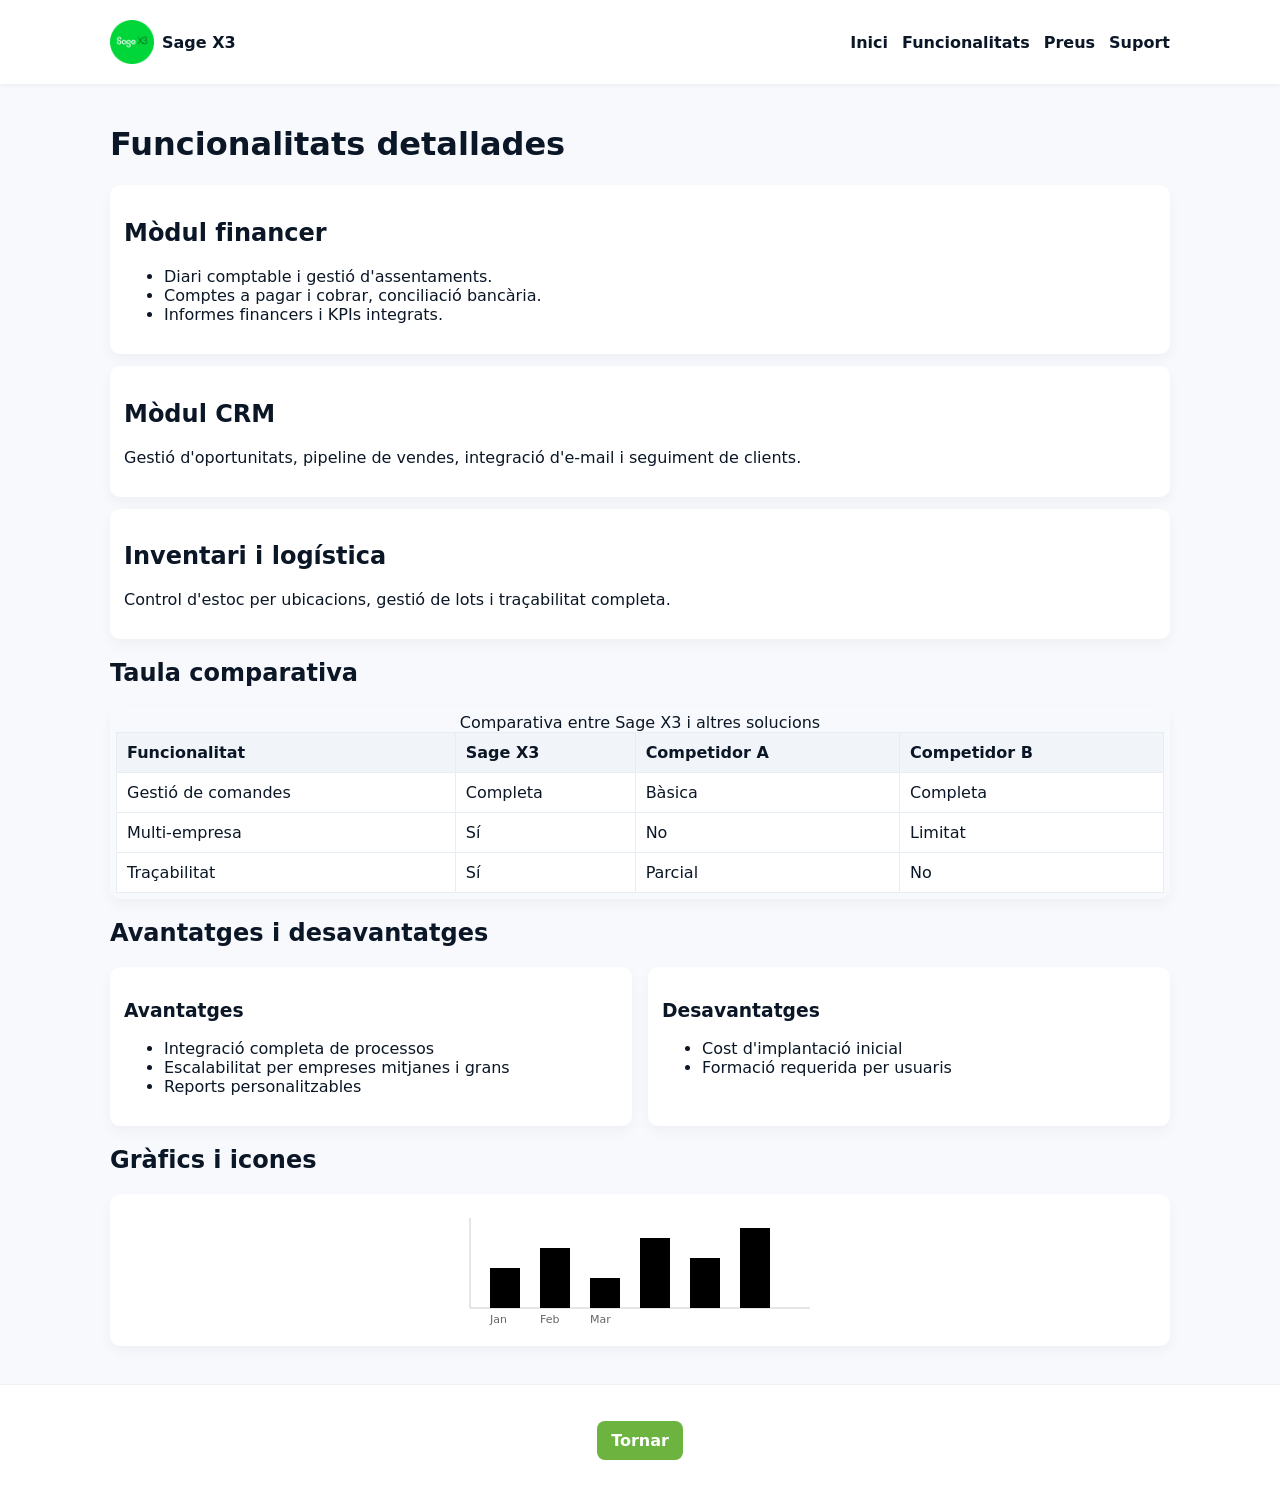
<file: web-SageX3/html/features.html>
<!doctype html>
<html lang="ca">
<head>
  <meta charset="utf-8" />
  <meta name="viewport" content="width=device-width,initial-scale=1" />
  <title>Funcionalitats -- Sage X3</title>
  <meta name="description" content="Funcionalitats detallades de Sage X3" />
  <link rel="stylesheet" href="../css/style.css" />
</head>
<body>
  <header class="site-header">
    <div class="container header-inner">
      <a href="../index.html" class="brand" style="display:flex;align-items:center;text-decoration:none;color:inherit">
        <img src="../img/logo.png" alt="Logotip Sage X3" class="logo" />
        <div class="brand-title" style="margin-left:8px">Sage X3</div>
      </a>

      <nav class="main-nav" role="navigation" aria-label="Navegació principal">
        <ul>
          <li><a href="../index.html">Inici</a></li>
          <li><a href="features.html" aria-current="page">Funcionalitats</a></li>
          <li><a href="pricing.html">Preus</a></li>
          <li><a href="support.html">Suport</a></li>
        </ul>
      </nav>
    </div>
  </header>

  <main class="container" role="main">
    <h1>Funcionalitats detallades</h1>

    <section aria-labelledby="finances" class="card" style="margin-top:12px;">
      <h2 id="finances">Mòdul financer</h2>
      <ul>
        <li>Diari comptable i gestió d'assentaments.</li>
        <li>Comptes a pagar i cobrar, conciliació bancària.</li>
        <li>Informes financers i KPIs integrats.</li>
      </ul>
    </section>

    <section aria-labelledby="crm" class="card" style="margin-top:12px;">
      <h2 id="crm">Mòdul CRM</h2>
      <p>Gestió d'oportunitats, pipeline de vendes, integració d'e-mail i seguiment de clients.</p>
    </section>

    <section aria-labelledby="inventari" class="card" style="margin-top:12px;">
      <h2 id="inventari">Inventari i logística</h2>
      <p>Control d'estoc per ubicacions, gestió de lots i traçabilitat completa.</p>
    </section>

    <section aria-labelledby="comparativa" style="margin-top:14px;">
      <h2 id="comparativa">Taula comparativa</h2>
      <div class="table-responsive card">
        <table>
          <caption class="sr-only">Comparativa entre Sage X3 i altres solucions</caption>
          <thead>
            <tr><th>Funcionalitat</th><th>Sage X3</th><th>Competidor A</th><th>Competidor B</th></tr>
          </thead>
          <tbody>
            <tr><td>Gestió de comandes</td><td>Completa</td><td>Bàsica</td><td>Completa</td></tr>
            <tr><td>Multi-empresa</td><td>Sí</td><td>No</td><td>Limitat</td></tr>
            <tr><td>Traçabilitat</td><td>Sí</td><td>Parcial</td><td>No</td></tr>
          </tbody>
        </table>
      </div>
    </section>

    <section aria-labelledby="proscons" style="margin-top:14px;">
      <h2 id="proscons">Avantatges i desavantatges</h2>
      <div class="grid">
        <div class="card">
          <h3>Avantatges</h3>
          <ul>
            <li>Integració completa de processos</li>
            <li>Escalabilitat per empreses mitjanes i grans</li>
            <li>Reports personalitzables</li>
          </ul>
        </div>
        <div class="card">
          <h3>Desavantatges</h3>
          <ul>
            <li>Cost d'implantació inicial</li>
            <li>Formació requerida per usuaris</li>
          </ul>
        </div>
      </div>
    </section>

    <section aria-labelledby="graphics" style="margin-top:14px;">
      <h2 id="graphics">Gràfics i icones</h2>

      <!-- Gràfic senzill embeded SVG: exemple de vendes per mes -->
      <div class="card" style="text-align:center;">
        <svg width="100%" height="120" viewBox="0 0 400 120" role="img" aria-label="Gràfic de vendes">
          
            <!-- eixos simples -->
          <line x1="30" y1="10" x2="30" y2="100" stroke="#ccc" stroke-width="1"/>
          <line x1="30" y1="100" x2="370" y2="100" stroke="#ccc" stroke-width="1"/>
          
          <!-- barres -->
          <rect x="50" y="60" width="30" height="40"/>
          <rect x="100" y="40" width="30" height="60"/>
          <rect x="150" y="70" width="30" height="30"/>
          <rect x="200" y="30" width="30" height="70"/>
          <rect x="250" y="50" width="30" height="50"/>
          <rect x="300" y="20" width="30" height="80"/>
          
          <!-- llegenda simple -->
          <text x="50" y="115" font-size="11" fill="#666">Jan</text>
          <text x="100" y="115" font-size="11" fill="#666">Feb</text>
          <text x="150" y="115" font-size="11" fill="#666">Mar</text>
        </svg>
      </div>
    </section>
  </main>

  <footer class="site-footer">
    <div class="container">
      <a href="../index.html" class="btn">Tornar</a>
    </div>
  </footer>
</body>
</html>
</file>
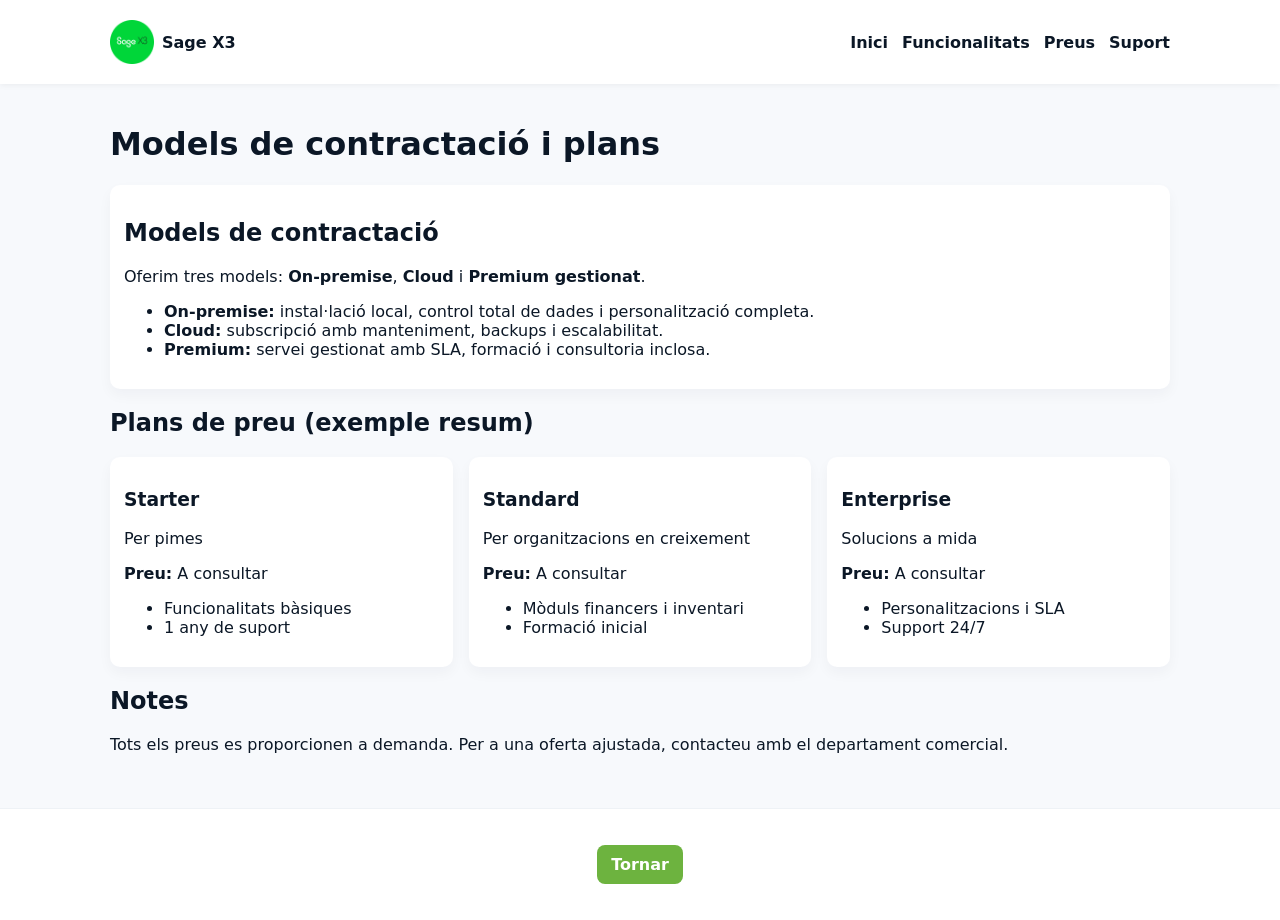
<file: web-SageX3/html/pricing.html>
<!doctype html>
<html lang="ca">
<head>
  <meta charset="utf-8" />
  <meta name="viewport" content="width=device-width,initial-scale=1" />
  <title>Preus i models -- Sage X3</title>
  <meta name="description" content="Models de contractació i plans de preu de Sage X3" />
  <link rel="stylesheet" href="../css/style.css" />
</head>

<body>
  <header class="site-header">
    <div class="container header-inner">
      <a href="../index.html" class="brand" style="display:flex;align-items:center;text-decoration:none;color:inherit">
        <img src="../img/logo.png" alt="Logotip Sage X3" class="logo" />
        <div class="brand-title" style="margin-left:8px">Sage X3</div>
      </a>

      <nav class="main-nav" role="navigation" aria-label="Navegació principal">
        <ul>
          <li><a href="../index.html">Inici</a></li>
          <li><a href="features.html">Funcionalitats</a></li>
          <li><a href="pricing.html" aria-current="page">Preus</a></li>
          <li><a href="support.html">Suport</a></li>
        </ul>
      </nav>
    </div>
  </header>

  <main class="container">
    <h1>Models de contractació i plans</h1>

    <section aria-labelledby="models" class="card" style="margin-top:12px;">
      <h2 id="models">Models de contractació</h2>
      <p>Oferim tres models: <strong>On-premise</strong>, <strong>Cloud</strong> i <strong>Premium gestionat</strong>.</p>
      <ul>
        <li><strong>On-premise:</strong> instal·lació local, control total de dades i personalització completa.</li>
        <li><strong>Cloud:</strong> subscripció amb manteniment, backups i escalabilitat.</li>
        <li><strong>Premium:</strong> servei gestionat amb SLA, formació i consultoria inclosa.</li>
      </ul>
    </section>

    <section aria-labelledby="plans" style="margin-top:14px;">
      <h2 id="plans">Plans de preu (exemple resum)</h2>

      <div class="grid">
        <article class="card">
          <h3>Starter</h3>
          <p class="muted">Per pimes</p>
          <p><strong>Preu:</strong> A consultar</p>
          <ul>
            <li>Funcionalitats bàsiques</li>
            <li>1 any de suport</li>
          </ul>
        </article>

        <article class="card">
          <h3>Standard</h3>
          <p class="muted">Per organitzacions en creixement</p>
          <p><strong>Preu:</strong> A consultar</p>
          <ul>
            <li>Mòduls financers i inventari</li>
            <li>Formació inicial</li>
          </ul>
        </article>

        <article class="card">
          <h3>Enterprise</h3>
          <p class="muted">Solucions a mida</p>
          <p><strong>Preu:</strong> A consultar</p>
          <ul>
            <li>Personalitzacions i SLA</li>
            <li>Support 24/7</li>
          </ul>
        </article>
      </div>
    </section>

    <section aria-labelledby="notes" style="margin-top:14px;">
      <h2 id="notes">Notes</h2>
      <p>Tots els preus es proporcionen a demanda. Per a una oferta ajustada, contacteu amb el departament comercial.</p>
    </section>

  </main>

  <footer class="site-footer">
    <div class="container">
      <a href="../index.html" class="btn">Tornar</a>
    </div>
  </footer>
</body>
</html>
</file>
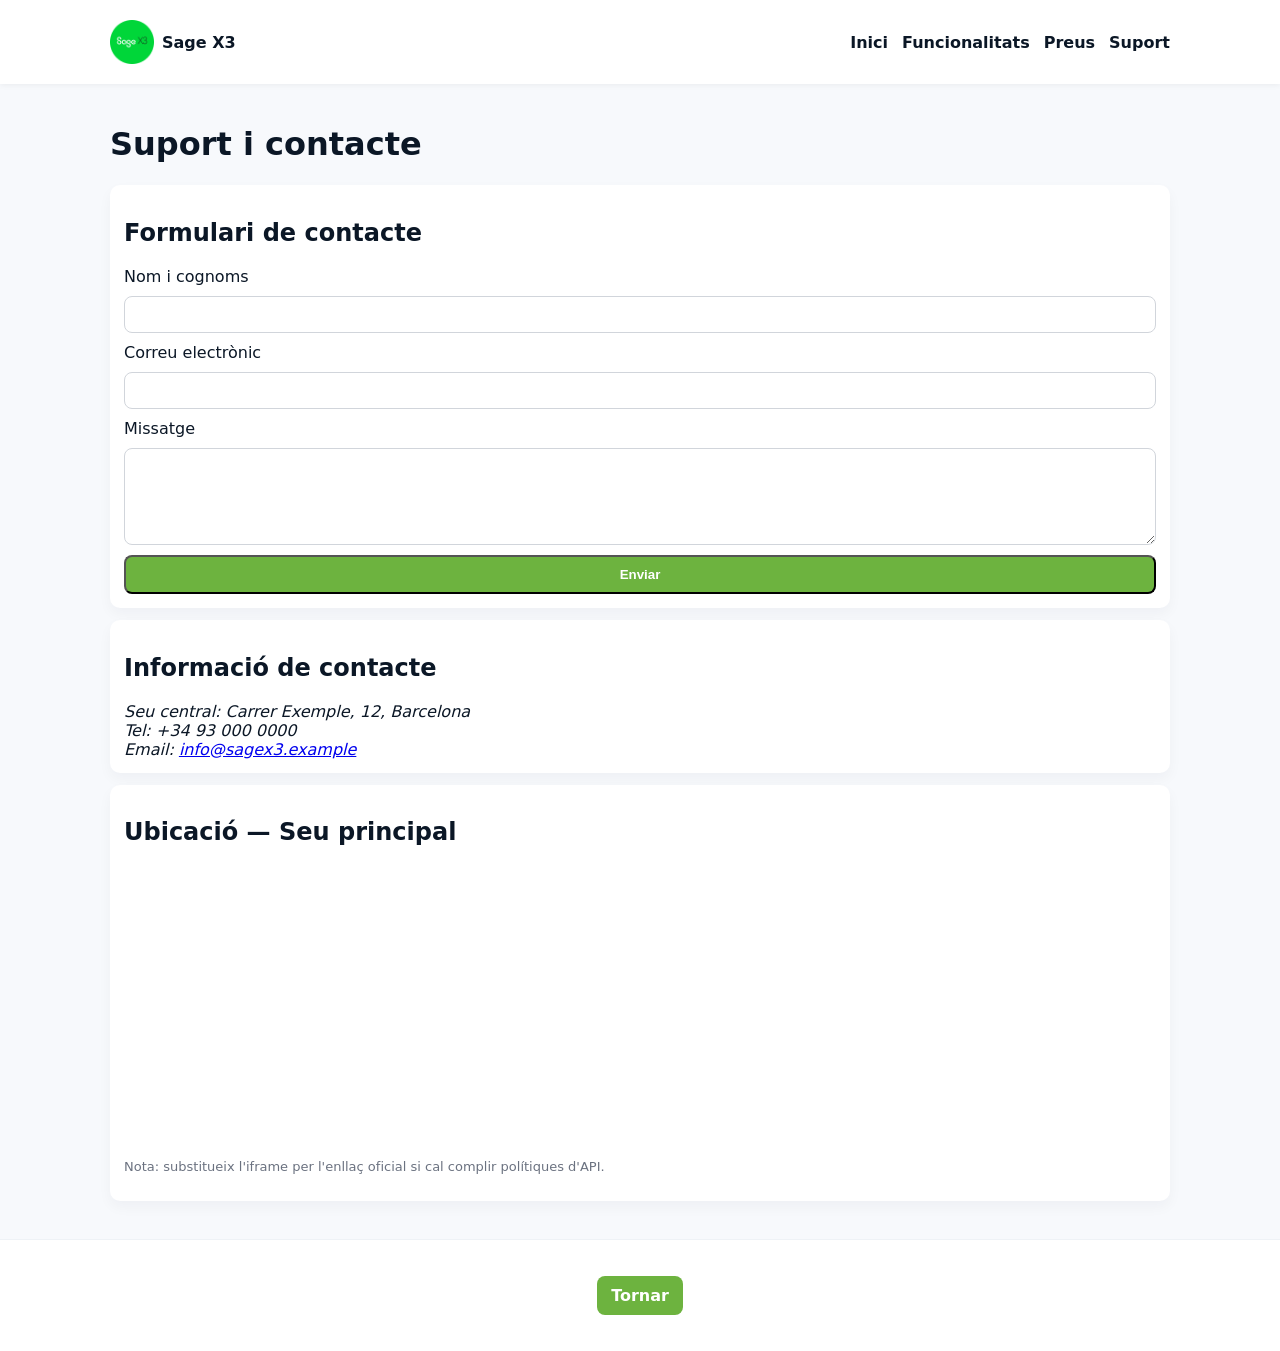
<file: web-SageX3/html/support.html>
<!doctype html>
<html lang="ca">
<head>
  <meta charset="utf-8" />
  <meta name="viewport" content="width=device-width,initial-scale=1" />
  <title>Suport — Sage X3</title>
  <meta name="description" content="Contacte i suport per Sage X3" />
  <link rel="stylesheet" href="../css/style.css" />
</head>
<body>
  <header class="site-header">
    <div class="container header-inner">
      <a href="../index.html" class="brand" style="display: flex; align-items: center; text-decoration: none; color: inherit">
        <img src="../img/logo.png" alt="Logotip Sage X3" class="logo" />
        <div class="brand-title" style="margin-left:8px">Sage X3</div>
      </a>

      <nav class="main-nav" role="navigation" aria-label="Navegació principal">
        <ul>
          <li><a href="../index.html">Inici</a></li>
          <li><a href="features.html">Funcionalitats</a></li>
          <li><a href="pricing.html">Preus</a></li>
          <li><a href="support.html" aria-current="page">Suport</a></li>
        </ul>
      </nav>
    </div>
  </header>

  <main class="container">
    <h1>Suport i contacte</h1>

    <section aria-labelledby="form" class="card" style="margin-top:12px;">
      <h2 id="form">Formulari de contacte</h2>
      <form onsubmit="event.preventDefault(); alert('Gracies per la teva consulta ');">
        <label for="nom">Nom i cognoms</label>
        <input id="nom" name="nom" type="text" required>

        <label for="email">Correu electrònic</label>
        <input id="email" name="email" type="email" required>

        <label for="missatge">Missatge</label>
        <textarea id="missatge" name="missatge" rows="5"></textarea>

        <button type="submit" class="btn">Enviar</button>
      </form>
    </section>

    <section aria-labelledby="info" class="card" style="margin-top:12px;">
      <h2 id="info">Informació de contacte</h2>
      <address>
        Seu central: Carrer Exemple, 12, Barcelona<br>
        Tel: +34 93 000 0000<br>
        Email: <a href="mailto:info@sagex3.example">info@sagex3.example</a>
      </address>
    </section>

    <section aria-labelledby="map" class="card" style="margin-top:12px;">
      <h2 id="map">Ubicació — Seu principal</h2>
      <!-- mapa -->
      <div style="width:100%;height:280px;">
        <iframe
          title="Mapa seu Sage X3"
          width="100%" height="100%"
          style="border:0"
          loading="lazy"
          src="https://www.google.com/maps/embed?pb=!1m18!1m12!1m3!1d2992.123456789012!2d2.1700000!3d41.3850000!2m3!1f0!2f0!3f0!3m2!1i1024!2i768!4f13.1!3m3!1m2!1s0x12a498...!2sBarcelona!5e0!3m2!1sca!2ses!4v0000000000000">
        </iframe>
      </div>
      <p style="font-size:13px;color:var(--muted)">Nota: substitueix l'iframe per l'enllaç oficial si cal complir polítiques d'API.</p>
    </section>
  </main>

  <footer class="site-footer">
    <div class="container">
      <a href="../index.html" class="btn">Tornar</a>
    </div>
  </footer>
</body>
</html>
</file>
<file: web-SageX3/css/style.css>
/* css/style.css
   Estils seguint el PDF — colors corporatius (Sage verd per defecte) i regles d'impressió. */

:root{
  --sage-green: #6db33f; /* a utilitzar si el PDF no defineix altres valors */
  --bg: #f7f9fc;
  --text: #0b1726;
  --muted: #6b7280;
  --maxw: 1100px;
  --radius: 10px;
}

*{box-sizing:border-box}
html,body {
  height:100%;margin:0;
  font-family:Inter, system-ui, -apple-system, 'Segoe UI', Roboto, Arial;
  color:var(--text);
  background:var(--bg);
  -webkit-font-smoothing:antialiased
}

.container{max-width:var(--maxw);
  margin:0 auto;
  padding:20px
}

/* Header */
.site-header {
  background:#fff;
  box-shadow:0 1px 6px rgba(2,6,23,0.06)
}

.header-inner {
  display:flex;
  align-items:center;
  gap:12px
}

.logo {height:44px}

.brand-title {
  font-weight:700;
  margin-left:6px
}

.main-nav {margin-left:auto}

.main-nav ul {
  list-style:none;
  margin:0;
  padding:0;
  display:flex;
  gap:14px
}

.main-nav a {
  text-decoration:none;
  color:var(--text);
  font-weight:600
}

.main-nav a:hover {color:var(--sage-green)}

/* Hero */
.hero {
  display:flex;
  flex-direction:column;
  gap:12px;
  padding:28px 0
}

.hero h1 {
  margin:0;
  font-size:26px
}

.lead {
  color:var(--muted);
  max-width:70%
}

/* Grid i Cards */
.grid {
  display:grid;
  grid-template-columns: repeat(auto-fit,minmax(220px,1fr));
  gap:16px
}

.card {
  background:#fff;
  padding:14px;
  border-radius:var(--radius);
  box-shadow:0 6px 14px rgba(15,23,42,0.04)
}

/* Table */
.table-responsive {
  overflow:auto;
  background:transparent;
  padding:6px
}

table {
  width:100%;
  border-collapse:collapse;
  background:#fff
}

table th, table td {
  padding:10px;
  border:1px solid #e6edf3;
  text-align:left
}

table th {background:#f1f5f9}

/* Buttons i Forms */
.btn {
  display:inline-block;
  background:var(--sage-green);
  color:#fff;padding:10px 14px;
  border-radius:8px;text-decoration:none;
  font-weight:700
}

.btn.outline {
  background:transparent;
  color:var(--sage-green);
  border:2px solid var(--sage-green)
}

form {
  display:grid;
  gap:10px
}

input,textarea,select {
  padding:10px;
  border:1px solid #d1d5db;
  border-radius:8px
}

/* Footer */
.site-footer {
  background:#fff;  
  padding:16px;
  text-align:center;
  color:var(--muted);
  margin-top:18px;
  border-top:1px solid #eef2f6
}

/* Icons small helper */
.icon {
  width:36px;
  height:36px;
  vertical-align:middle
}

/* Responsive */
@media (max-width:800px){
  .lead{max-width:100%}
  .main-nav ul{display:none}
}

/* Print styles as in PDF: A4 and hide non needed UI */
@media print{
  .main-nav, .btn, .no-print { display:none !important }

  body{background:#fff;color:#000}

  @page{size:A4;margin:20mm}
}

/* Hero personalitzat amb imatge de fons */
.hero-fons {
  background-image: url("../img/fonsPrin.jpg");
  background-size: cover;
  background-position: center;
  background-repeat: no-repeat;
  text-align: center;
  color: #fbfbfb;
  padding: 120px 20px;
  border-radius: 12px;
}

.hero-fons h1 {
  font-size: 2rem;
  font-weight: 700;
  margin-bottom: 16px;
}

.hero-fons .lead {
  max-width: 700px;
  margin: 0 auto 24px auto;
  line-height: 1.5;
  color: #3d8032;
}
</file>
